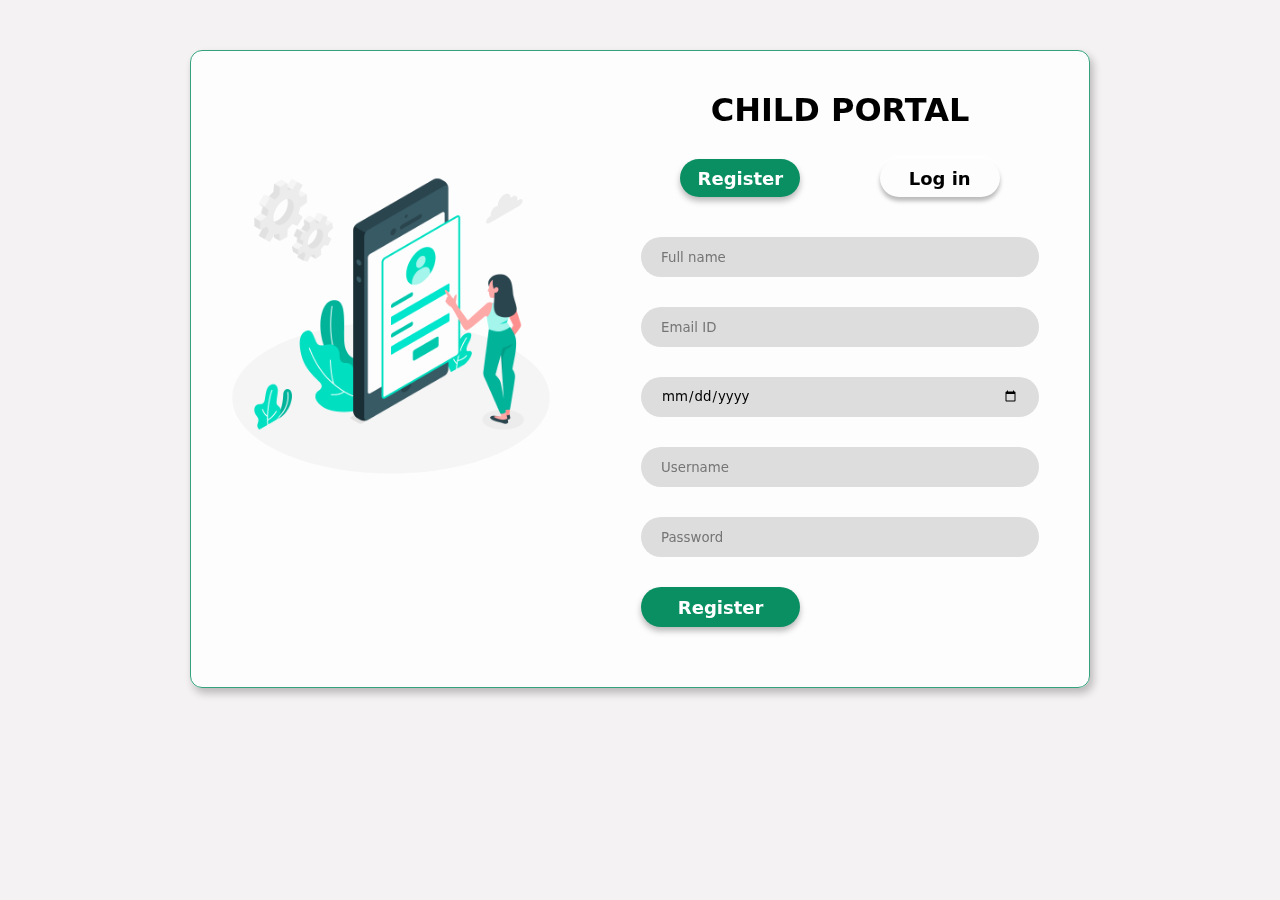
<file: index.html>
<!DOCTYPE html>
<html lang="en">
<head>
    <meta charset="UTF-8">
    <meta http-equiv="X-UA-Compatible" content="IE=edge">
    <meta name="viewport" content="width=device-width, initial-scale=1.0">
    <title>Document</title>
    <link rel="stylesheet" href="style.css">
</head>
<body>
    <div class="container">
        <div class="hidelog">
            <div class="box">
                <div class="img">
                    <img src="./multimedia/login.jpg" alt="">
                </div>
                <div class="details">
                    <h1>CHILD PORTAL</h1>
                    <div class="log_reg">
                        <button class="dark" id="reg" onclick="regpage()">Register</button>
                        <button class="light" id="log" onclick="logpage()">Log in</button>
                    </div>
                    <div class="detail_inp d_none" id="logdet">
                        <input type="text" placeholder="Username">
                        <input type="text" placeholder="Password">
                        <button><a href="child_portal.html">Log in</a></button>
                    </div>
                    <div class="detail_inp d_one" id="regdet">
                        <input type="text" id="name" placeholder="Full name">
                        <input type="email" placeholder="Email ID">
                        <input type="date" placeholder="Date of Birth">
                        <input type="text" placeholder="Username">
                        <input type="text" placeholder="Password">
                        <button onclick="register()"><a href="child_portal.html">Register</a></button>
                    </div>
                </div>
            </div>
        </div>
        <!-- <div class="hidereg d_nne">
            <div class="box">
                <div class="img">
                    <img src="./multimedia/login.jpg" alt="">
                </div>
                <div class="details">
                    <h1>CHILD PORTAL</h1>
                    <div class="log_reg">
                        <button class="light" id="log">Log in</button>
                        <button class="dark" id="reg">Register</button>
                    </div>
                    <div class="detail_inp">
                        <input type="text" placeholder="Full name">
                        <input type="email" placeholder="Email ID">
                        <input type="date" placeholder="Date of Birth">
                        <input type="text" placeholder="Username">
                        <input type="text" placeholder="Password">
                        <button>Register</button>
                    </div>
                </div>
            </div>
        </div> -->
    </div>


    <script src="script.js"></script>
</body>
</html>
</file>
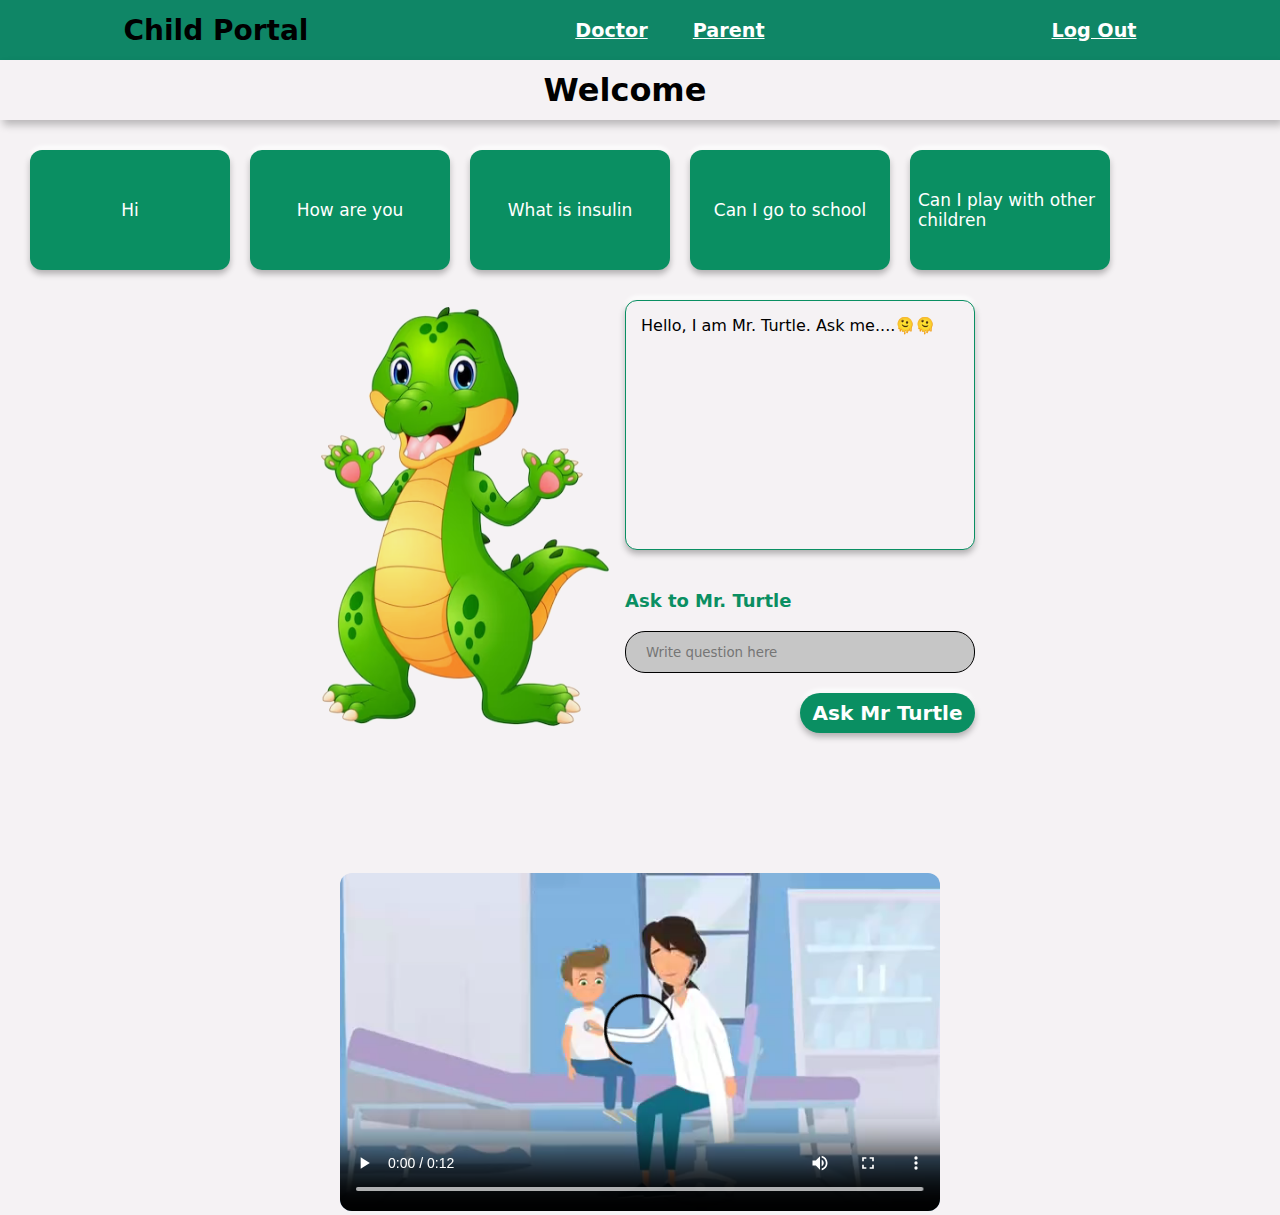
<file: child_portal.html>
<!DOCTYPE html>
<html lang="en">
  <head>
    <meta charset="UTF-8" />
    <meta http-equiv="X-UA-Compatible" content="IE=edge" />
    <meta name="viewport" content="width=device-width, initial-scale=1.0" />
    <title>Child Portal</title>
    <link rel="stylesheet" href="style.css" />
  </head>
  <body>
    <nav>
      <h1 id="child">Child Portal</h1>
      <span>
        <button id="doctor">Doctor</button>
        <button id="parent">Parent</button>
      </span>
      <span><a href="index.html">Log Out</a></span>
    </nav>
    <header>
      <span>
        <h1>Welcome</h1>
        <h4 id="mname">Jasmine</h4>
      </span>
    </header>
    <main class="content">
      <div class="q_box"></div>
      <div class="turtle">
        <div class="turtle_card">
          <img src="./multimedia/tu2.avif" alt="" />
          <div class="ques_ans">
            <span>
              <p id="rendata">Hello, I am Mr. Turtle. Ask me....🫠🫠</p>
            </span>
            <div class="input_card">
              <p>Ask to Mr. Turtle</p>
              <input type="text" id="askquestion" placeholder="Write question here" />
              <button id="ask">Ask Mr Turtle</button>
            </div>
          </div>
        </div>
        <div class="video">
          <video id="video" src="./multimedia/video1.mp4" controls></video>
        </div>
      </div>
    </main>
    <div class="doc_paren d_none">
      <div class="docto">
        <div class="addbox">
          <h2>Add, Edit and Delete questions and responses for Mr. Turtle</h2>
          <input type="text" id="question" placeholder="Write question" />
          <input type="text" id="responses" placeholder="Write responses" />
          <button id="add">Add</button>
          <button id="edit">Edit</button>
          <button id="delete">Delete</button>
        </div>
        <div class="addbox">
          <h2>Add, Edit and Delete multimedia content relevant to diabetes.</h2>
          <input type="text" id="question" placeholder="Drag or upload your file" readonly style="cursor: not-allowed;" />
          <input class="d_none" type="file" id="multimedia" onchange="upload()" type="video/mp4" />
          <label for="multimedia">Choose Video</label>
          <span><p id="getlink">Upload the video here</p></span>
        
        </div>
        <div class="addbox vv">
          <video id="addvideo" src="./multimedia/video1.mp4" controls></video>
        </div>
      </div>
    </div>

    <script>
      document.querySelector('#mname').innerHTML=localStorage.getItem('myname')
    </script>
    <script src="script.js"></script>
  </body>
</html>
</file>
<file: style.css>
*{
    margin: 0;
    padding: 0;
    box-sizing: border-box;
    font-family: system-ui, -apple-system, BlinkMacSystemFont, 'Segoe UI', Roboto, Oxygen, Ubuntu, Cantarell, 'Open Sans', 'Helvetica Neue', sans-serif;
}
body{
    background-color: #F5F2F4;
}
button{
    cursor: pointer;
}
.container{
    width: 900px;
    height: auto;
    margin: 50px auto;
    background-color: #fdfdfd;
    /* background-color: #00CFC0; */
    box-shadow: 3px 5px 8px 0px rgba(0, 0, 0, 0.249);
    border-radius: 12px;
}
.box{
    display: flex;
    border: 1px solid #0a8f63d4;
    border-radius: 12px;
}
.img{
    height: 550px;
    width: 400px;
    display: flex;
    align-items: center;
    justify-content: center;
}
.img img{
    width: 450px;
    mix-blend-mode: darken;
}
.details{
    width: 60%;
    /* background-color: red; */
    padding: 40px 10px;
    display: flex;
    flex-direction: column;
    align-items: center;
    border-radius: 0px 12px 12px 0px;
    /* border: 1px solid #0a8f62; */
    /* margin: 20px auto; */
}
.log_reg{
    width: 100%;
    margin: 30px auto 20px auto;
    display: flex;
    justify-content: space-evenly;
}
.log_reg button{
    width: 120px;
    height: 38px;
    border-radius: 20px;
    border: none;
    font-size: 18px;
    font-weight: 700;
    box-sizing: border-box;
}
.dark{
    background-color: #0a8f62;
    color: white;
    box-shadow: 0px 4px 6px 0px rgba(0, 0, 0, 0.275),
    0px -4px 4px 0px #ffffffdf;
}
.light{
    background-color: #FDFDFD;
    box-shadow: 0px 4px 4px 0px rgba(0, 0, 0, 0.266),
    0px -4px 4px 0px rgba(255, 255, 255, 0.79);
}
.detail_inp{
    display: flex;
    flex-direction: column;
    gap: 30px;
    padding: 20px 40px;
    width: 100%;
}
.detail_inp input{
    height: 40px;
    padding: 0px 20px;
    border-radius: 20px;
    background-color: rgb(221, 221, 221);
    border: none;
}
.detail_inp input:focus{
    outline-color: #0a8f62;
    border: none;
}
.detail_inp button{
    width: 40%;
    height: 40px;
    border-radius: 20px;
    background-color: #0a8f62;
    box-shadow: 0px 4px 6px 0px rgba(0, 0, 0, 0.275),
    0px -4px 4px 0px #ffffffdf;
    color: white;
    font-size: 18px;
    font-weight: 700;
    border: none;
}
.detail_inp button a{
    color: white;
    text-decoration: none;
}
.d_none{
    display: none;
}
/* above mentioned all css code for login and register page */



/* css for child_portal page */

nav{
    display: flex;
    justify-content: space-around;
    align-items: center;
    width: 100vw;
    height: 60px;
    background-color: rgb(15, 134, 102);
}
nav h1{
    font-size: 28px;
    cursor: pointer;
}
nav h1:hover{
    color: white;
    text-decoration: underline;
}
nav span button, nav span a{
    padding: 5px 20px;
    font-size: 1.2rem;
    font-weight: 650;
    border-radius: 20px;
    border: none;
    background: transparent;
    text-decoration: underline;
    color: white;
}
nav span button:hover, nav span a:hover{
    color: black;
}

header{
    width: 100vw;
    height: 60px;
    display: flex;
    justify-content: center;
    align-items: center;
    background-color: #F5F2F4;
    box-shadow: 3px 5px 8px 0px rgba(0, 0, 0, 0.249);
}
header span{
    display: flex;
    justify-content: center;
    align-items: last baseline;
    gap: 30px;
}
main{
    width: 100vw;
}
.q_box{
    display: flex;
    flex-wrap: wrap;
    /* justify-content: center; */
    margin: 10px 20px;
}
.q_box span{
    width: 200px;
    height: 120px;
    background-color: #0a8f62;
    box-shadow: 0px 4px 6px 0px rgba(0, 0, 0, 0.275),
    0px -4px 4px 0px #ffffffdf;
    /* border: 1px solid rgb(80, 9, 161); */
    padding: 10px 8px;
    margin: 20px 10px 20px 10px;
    border-radius: 12px;
    display: flex;
    justify-content: center;
    align-items: center;
    cursor: pointer;
}
.q_box span p{
    color: white;
    font-size: 17px;
}
.turtle{
    display: flex;
    flex-wrap: wrap;
    justify-content: center;
    gap: 100px;
}
.turtle_card{
    display: flex;
    flex-wrap: wrap;
    justify-content: center;

}
.turtle_card img{
    width: 320px;
    mix-blend-mode: darken;
}
.turtle_card .ques_ans{
    display: flex;
    flex-direction: column;
    gap: 40px;
}
.ques_ans span{
    width: 350px;
    height: 250px;
    background-color: #F5F2F4;
    box-shadow: 0px 4px 6px 0px rgba(0, 0, 0, 0.275),
    0px -4px 4px 0px #ffffffdf;
    border: 1px solid #0a8f62;
    padding: 15px 15px;
    border-radius: 12px;
}
.input_card{
    display: flex;
    /* width: 350px; */
    flex-direction: column;
    gap: 20px;
}
.input_card input{
    height: 40px;
    padding: 20px;
    border-radius: 20px;
    border: none;
    background-color: rgb(198, 198, 198);
    border: 1px solid black;
}
.input_card input:focus{
    outline-color: #0a8f62;
    border: none;
}
.input_card p{
    color: #0a8f62;
    font-size: 18px;
    font-weight: 650;
}
.input_card button{
    height: 40px;
    width: 50%;
    border-radius: 20px;
    background-color: #0a8f62;
    border: none;
    font-size: 20px;
    font-weight: 700;
    margin-left: 175px;
    color: white;
    box-shadow: 0px 4px 6px 0px rgba(0, 0, 0, 0.275),
    0px -4px 4px 0px #ffffffdf;
}
.video{
    margin-top: 40px;
}
.video video{
    width: 600px;
    border-radius: 12px;
}
.addbox{
    display: flex;
    flex-wrap: wrap;
    justify-content: center;
    gap: 20px;
    width: 450px;
    margin: 50px 20px 0px 20px;
    background-color: #F5F2F4;
    box-shadow: 3px 5px 8px 0px rgba(0, 0, 0, 0.249);
    border: 1px solid #0a8f62;
    padding: 20px 15px;
    border-radius: 12px;
    text-align: center;
}

.addbox input{
    width: 100%;
    height: 40px;
    border-radius: 20px;
    border: none;
    padding: 0px 20px;
    background-color: rgb(221, 221, 221);
}
.addbox label{
    width: 300px;
    height: 40px;
    border-radius: 20px;
    background-color: rgb(154, 15, 93);
    display: flex;
    justify-content: center;
    align-items: center;
    font-size: 1.2rem;
    font-weight: 650;
    color: white;
    cursor: pointer;
}
.addbox video{
    width: 400px;
    border-radius: 12px;
}
.vv{
    padding: 0px;
    width: auto;
    height: 227px;
}
.addbox input:focus{
    outline-color: #0a8f62;
    border: none;
}
.addbox button{
    width: 28%;
    height: 40px;
    border-radius: 20px;
    border: none;
    font-size: 1.5rem;
    font-weight: 600;
    background-color: #0a8f62;
    color: white;
    box-shadow: 0px 4px 6px 0px rgba(0, 0, 0, 0.275),
    0px -4px 4px 0px #ffffffdf;
}
.docto{
    display: flex;
    flex-wrap: wrap;
    justify-content: center;
    align-items: center;
}
.addbox span{
    background: transparent;
    width: 245px;
    height: 40px;
    border-radius: 20px;
    padding: 3px;
    box-sizing: border-box;
    display: flex;
    justify-content: center;
    align-items: center;
    font-size: 16px;
    color: rgb(100, 100, 100);
    cursor: not-allowed;
}
</file>
